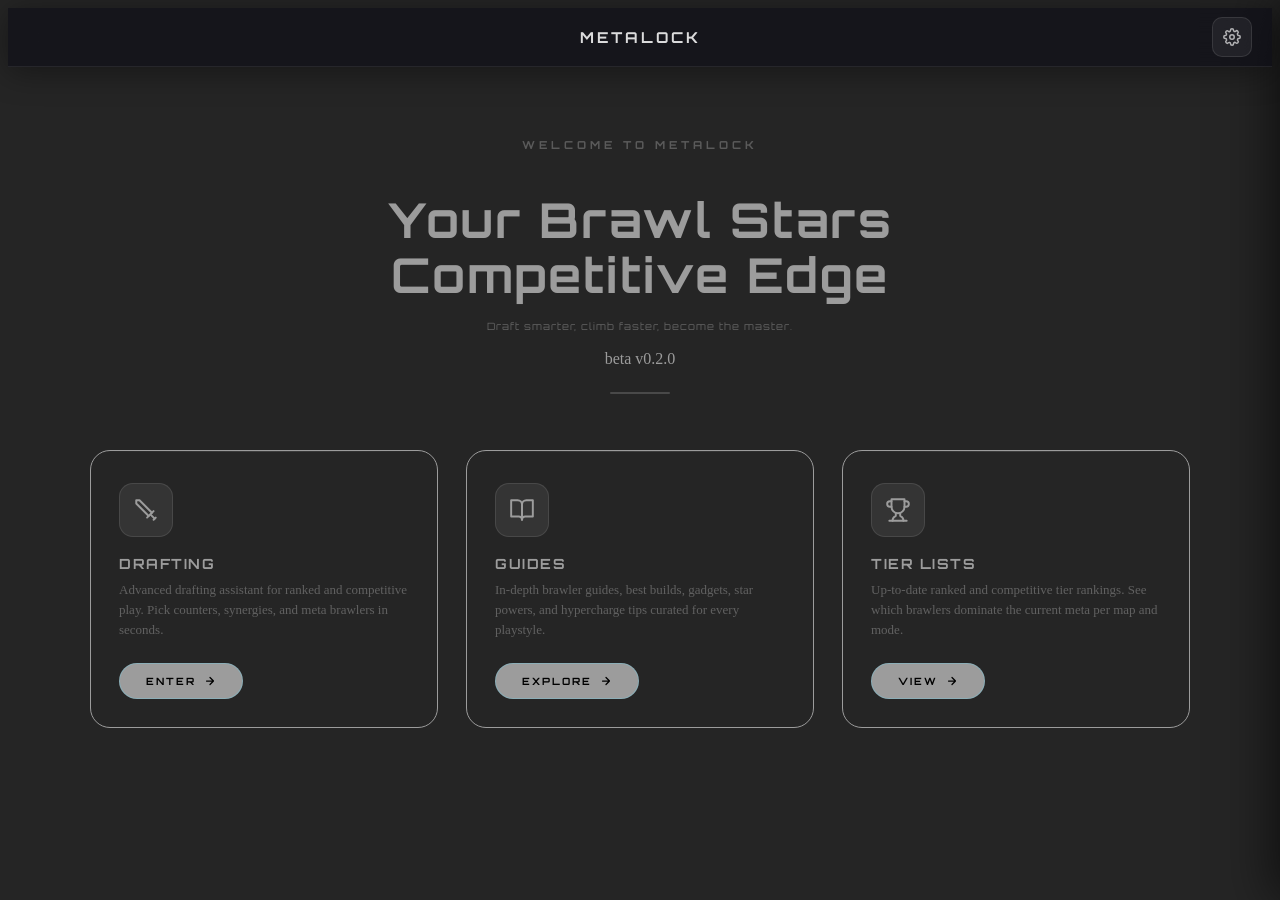
<file: Index.html>
<!DOCTYPE html>
<html lang="en">
<head>
    <meta charset="UTF-8">
    <meta name="viewport" content="width=device-width, initial-scale=1.0">
    <title>MetaLock App</title>

    <link href="https://fonts.googleapis.com/css2?family=Orbitron:wght@600;700&family=Inter:wght@400;600;700&display=swap" rel="stylesheet">

    <link rel="stylesheet" href="StyleCSS/Themes.css">
    <link rel="stylesheet" href="StyleCSS/Index.css">
</head>

<body class="theme-dark">

    <nav id="glassNav">
        <div id="navSpacer"></div>
        <span id="navTitle">MetaLock</span>
        <button id="navGear" aria-label="Settings" title="Settings">
            <svg width="18" height="18" viewBox="0 0 24 24" fill="none" stroke="currentColor" stroke-width="2" stroke-linecap="round" stroke-linejoin="round">
                <circle cx="12" cy="12" r="3"/>
                <path d="M19.4 15a1.65 1.65 0 0 0 .33 1.82l.06.06a2 2 0 0 1-2.83 2.83l-.06-.06a1.65 1.65 0 0 0-1.82-.33 1.65 1.65 0 0 0-1 1.51V21a2 2 0 0 1-4 0v-.09A1.65 1.65 0 0 0 9 19.4a1.65 1.65 0 0 0-1.82.33l-.06.06a2 2 0 0 1-2.83-2.83l.06-.06A1.65 1.65 0 0 0 4.68 15a1.65 1.65 0 0 0-1.51-1H3a2 2 0 0 1 0-4h.09A1.65 1.65 0 0 0 4.6 9a1.65 1.65 0 0 0-.33-1.82l-.06-.06a2 2 0 0 1 2.83-2.83l.06.06A1.65 1.65 0 0 0 9 4.68a1.65 1.65 0 0 0 1-1.51V3a2 2 0 0 1 4 0v.09a1.65 1.65 0 0 0 1 1.51 1.65 1.65 0 0 0 1.82-.33l.06-.06a2 2 0 0 1 2.83 2.83l-.06.06A1.65 1.65 0 0 0 19.4 9a1.65 1.65 0 0 0 1.51 1H21a2 2 0 0 1 0 4h-.09a1.65 1.65 0 0 0-1.51 1z"/>
            </svg>
        </button>
    </nav>

    <div id="settingsOverlay"></div>

    <aside id="settingsDrawer" role="dialog" aria-label="Settings">
        <div class="drawer-header">
            <span class="drawer-header-title">SETTINGS</span>
            <button id="drawerClose" aria-label="Close settings">
                <svg width="16" height="16" viewBox="0 0 16 16" fill="none">
                    <path d="M3 3L13 13M13 3L3 13" stroke="currentColor" stroke-width="2" stroke-linecap="round"/>
                </svg>
            </button>
        </div>

        <div class="drawer-section">
            <div class="drawer-section-label">Theme</div>
            <div class="theme-swatches">
                <div class="theme-swatch active" data-theme="theme-dark">
                    <span class="swatch-dot"></span>Dark
                </div>
                <div class="theme-swatch" data-theme="theme-light">
                    <span class="swatch-dot"></span>Light
                </div>
                <div class="theme-swatch" data-theme="theme-red">
                    <span class="swatch-dot"></span>Red
                </div>
                <div class="theme-swatch" data-theme="theme-blue">
                    <span class="swatch-dot"></span>Blue
                </div>
            </div>
        </div>

        <div class="drawer-divider"></div>

        <div class="drawer-section">
            <div class="drawer-section-label">Display</div>

            <div class="setting-row">
                <div>
                    <div class="setting-row-label">Reduced Motion</div>
                    <div class="setting-row-desc">Disable animations</div>
                </div>
                <label class="pill-toggle">
                    <input type="checkbox" id="toggleMotion">
                    <span class="pill-track"></span>
                </label>
            </div>

            <div class="setting-row">
                <div>
                    <div class="setting-row-label">Compact Cards</div>
                    <div class="setting-row-desc">Smaller feature cards</div>
                </div>
                <label class="pill-toggle">
                    <input type="checkbox" id="toggleCompact">
                    <span class="pill-track"></span>
                </label>
            </div>
        </div>

        <div class="drawer-divider"></div>

        <div class="drawer-section">
            <div class="drawer-section-label">About</div>
            <div class="setting-row">
                <div>
                    <div class="setting-row-label">MetaLock</div>
                    <div class="setting-row-desc">Brawl Stars companion app</div>
                </div>
            </div>
        </div>
    </aside>

    <section class="hero-section">
        <p class="hero-greeting">Welcome to MetaLock</p>
        <h1 class="hero-title">Your Brawl Stars<br>Competitive Edge</h1>
        <p class="hero-subtitle">
            Draft smarter, climb faster, become the master.
        </p>
        <p>beta v0.2.0</p>
        <div class="hero-divider"></div>
    </section>

    <main class="dashboard-grid">

        <div class="feature-card">
            <div class="card-icon">
                <svg width="26" height="26" viewBox="0 0 24 24" fill="none" stroke="currentColor" stroke-width="1.8" stroke-linecap="round" stroke-linejoin="round">
                    <path d="M14.5 17.5L3 6V3h3l11.5 11.5"/>
                    <path d="M13 19l6-6"/>
                    <path d="M16 16l4 4"/>
                    <path d="M19 21l2-2"/>
                </svg>
            </div>
            <h2>Drafting</h2>
            <p>Advanced drafting assistant for ranked and competitive play. Pick counters, synergies, and meta brawlers in seconds.</p>
            <button class="primary-btn" onclick="goToDrafting()">
                Enter
                <svg width="12" height="12" viewBox="0 0 24 24" fill="none" stroke="currentColor" stroke-width="2.5" stroke-linecap="round" stroke-linejoin="round"><path d="M5 12h14M12 5l7 7-7 7"/></svg>
            </button>
        </div>

        <div class="feature-card">
            <div class="card-icon">
                <svg width="26" height="26" viewBox="0 0 24 24" fill="none" stroke="currentColor" stroke-width="1.8" stroke-linecap="round" stroke-linejoin="round">
                    <path d="M2 3h6a4 4 0 0 1 4 4v14a3 3 0 0 0-3-3H2z"/>
                    <path d="M22 3h-6a4 4 0 0 0-4 4v14a3 3 0 0 1 3-3h7z"/>
                </svg>
            </div>
            <h2>Guides</h2>
            <p>In-depth brawler guides, best builds, gadgets, star powers, and hypercharge tips curated for every playstyle.</p>
            <button class="primary-btn" onclick="">
                Explore
                <svg width="12" height="12" viewBox="0 0 24 24" fill="none" stroke="currentColor" stroke-width="2.5" stroke-linecap="round" stroke-linejoin="round"><path d="M5 12h14M12 5l7 7-7 7"/></svg>
            </button>
        </div>

        <div class="feature-card">
            <div class="card-icon">
                <svg width="26" height="26" viewBox="0 0 24 24" fill="none" stroke="currentColor" stroke-width="1.8" stroke-linecap="round" stroke-linejoin="round">
                    <path d="M6 9H4.5a2.5 2.5 0 0 1 0-5H6"/>
                    <path d="M18 9h1.5a2.5 2.5 0 0 0 0-5H18"/>
                    <path d="M4 22h16"/>
                    <path d="M10 14.66V17c0 .55-.47.98-.97 1.21C7.85 18.75 7 20.24 7 22"/>
                    <path d="M14 14.66V17c0 .55.47.98.97 1.21C16.15 18.75 17 20.24 17 22"/>
                    <path d="M18 2H6v7a6 6 0 0 0 12 0V2z"/>
                </svg>
            </div>
            <h2>Tier Lists</h2>
            <p>Up-to-date ranked and competitive tier rankings. See which brawlers dominate the current meta per map and mode.</p>
            <button class="primary-btn" onclick="goToTierLists()">
                View
                <svg width="12" height="12" viewBox="0 0 24 24" fill="none" stroke="currentColor" stroke-width="2.5" stroke-linecap="round" stroke-linejoin="round"><path d="M5 12h14M12 5l7 7-7 7"/></svg>
            </button>
        </div>

    </main>

    <script src="JS_scripts/ThemeManager.js"></script>
    <script src="JS_scripts/Navigation.js"></script>

    <script>
    (function () {
        const THEMES = ["theme-dark","theme-light","theme-red","theme-blue"];
        const LS_KEY = "bsTierSettings_v1";

        let settings = { theme:"theme-dark", accent:"#5ddcff", compact:false, motion:false };
        try {
            const s = JSON.parse(localStorage.getItem(LS_KEY));
            if (s) settings = Object.assign(settings, s);
        } catch {}

        function saveSettings() {
            try { localStorage.setItem(LS_KEY, JSON.stringify(settings)); } catch {}
        }

        function applyAccent(color) {
            const style = document.getElementById("accentStyle") || document.createElement("style");
            style.id = "accentStyle";
            style.textContent = `
                .pill-toggle input:checked + .pill-track { background:${color}33; border-color:${color}66; }
                .pill-toggle input:checked + .pill-track::after { background:${color}; }
                .primary-btn { border-color: ${color}44; }
                .primary-btn:hover { box-shadow: 0 0 22px ${color}66, 0 0 45px ${color}28; border-color: ${color}99; }
            `;
            document.head.appendChild(style);
        }

        function applyCompact(on) {
            document.body.classList.toggle("compact-mode", on);
        }

        function applyMotion(on) {
            const style = document.getElementById("motionStyle") || document.createElement("style");
            style.id = "motionStyle";
            style.textContent = on ? `*, *::before, *::after { transition: none !important; animation: none !important; }` : "";
            document.head.appendChild(style);
        }

        function applyAll() {
            THEMES.forEach(t => document.body.classList.remove(t));
            document.body.classList.add(settings.theme);
            applyAccent(settings.accent);
            applyCompact(settings.compact);
            applyMotion(settings.motion);

            document.querySelectorAll(".theme-swatch").forEach(el =>
                el.classList.toggle("active", el.dataset.theme === settings.theme));
            document.getElementById("toggleCompact").checked = settings.compact;
            document.getElementById("toggleMotion").checked  = settings.motion;
        }

        const gear    = document.getElementById("navGear");
        const drawer  = document.getElementById("settingsDrawer");
        const overlay = document.getElementById("settingsOverlay");
        const closeBtn= document.getElementById("drawerClose");

        function openDrawer()  { drawer.classList.add("open");    overlay.classList.add("visible");    gear.classList.add("open"); }
        function closeDrawer() { drawer.classList.remove("open"); overlay.classList.remove("visible"); gear.classList.remove("open"); }

        gear.addEventListener("click", () => drawer.classList.contains("open") ? closeDrawer() : openDrawer());
        overlay.addEventListener("click", closeDrawer);
        closeBtn.addEventListener("click", closeDrawer);

        document.querySelectorAll(".theme-swatch").forEach(el => {
            el.addEventListener("click", () => {
                THEMES.forEach(t => document.body.classList.remove(t));
                document.body.classList.add(el.dataset.theme);
                document.querySelectorAll(".theme-swatch").forEach(s => s.classList.remove("active"));
                el.classList.add("active");
                settings.theme = el.dataset.theme;
                saveSettings();
            });
        });

        document.getElementById("toggleCompact").addEventListener("change", function () {
            settings.compact = this.checked;
            applyCompact(this.checked);
            saveSettings();
        });

        document.getElementById("toggleMotion").addEventListener("change", function () {
            settings.motion = this.checked;
            applyMotion(this.checked);
            saveSettings();
        });

        if (document.readyState === "loading") {
            document.addEventListener("DOMContentLoaded", applyAll);
        } else {
            applyAll();
        }
    })();
    </script>

</body>
</html>
</file>
<file: StyleCSS/Themes.css>
body.theme-dark {
    background: #252525;
    color: #9c9c9c;
}

.theme-dark .feature-card {
    background: #252525;
    border: 1px solid #9c9c9c;
}

.theme-dark .primary-btn {
    background: #9c9c9c;
}

body.theme-light {
    background: #f3f4f6;
    color: #111;
}

.theme-light .feature-card {
    background: white;
    border: 1px solid #ddd;
}

.theme-light .primary-btn {
    background: #b8b8b8;
}

body.theme-red {
    background: #1d1d1d;
    color: #ff2b2b;
}

.theme-red .feature-card {
    background: #1d1d1d;
    border: 1px solid #ff2b2b;
}

.theme-red .primary-btn {
    background: #ff2b2b;
    color: #1d1d1d;
}

body.theme-blue {
    background: #2f3031;
    color: #00aaff;
}

.theme-blue .feature-card {
    background: #2f3031;
    border: 1px solid #00aaff;
}

.theme-blue .primary-btn {
    background: #00aaff;
    color: black;
}

.theme-dark .feature-card:hover {
    box-shadow: 0 12px 40px rgba(93, 220, 255, 0.12);
}
.theme-dark .primary-btn:hover {
    box-shadow: 0 0 20px rgba(156, 156, 156, 0.55), 0 0 40px rgba(156, 156, 156, 0.2);
    border-color: rgba(156, 156, 156, 0.6);
}
.theme-dark .card-icon:hover,
.theme-dark .feature-card:hover .card-icon {
    box-shadow: 0 0 18px rgba(93, 220, 255, 0.3);
}

.theme-light .feature-card:hover {
    box-shadow: 0 12px 40px rgba(0, 0, 0, 0.1);
}
.theme-light .primary-btn:hover {
    box-shadow: 0 0 20px rgba(100, 100, 140, 0.4), 0 0 40px rgba(100, 100, 140, 0.15);
    border-color: rgba(100, 100, 140, 0.5);
}
.theme-light .card-icon {
    background: rgba(0,0,0,0.05);
    border-color: rgba(0,0,0,0.1);
}

.theme-red .feature-card:hover {
    box-shadow: 0 12px 40px rgba(255, 43, 43, 0.2);
}
.theme-red .primary-btn:hover {
    box-shadow: 0 0 24px rgba(255, 43, 43, 0.65), 0 0 50px rgba(255, 43, 43, 0.25);
    border-color: rgba(255, 43, 43, 0.7);
}
.theme-red .card-icon {
    background: rgba(255, 43, 43, 0.1);
    border-color: rgba(255, 43, 43, 0.2);
    color: #ff2b2b;
}
.theme-red .feature-card:hover .card-icon {
    box-shadow: 0 0 20px rgba(255, 43, 43, 0.4);
}

.theme-blue .feature-card:hover {
    box-shadow: 0 12px 40px rgba(0, 170, 255, 0.2);
}
.theme-blue .primary-btn:hover {
    box-shadow: 0 0 24px rgba(0, 170, 255, 0.65), 0 0 50px rgba(0, 170, 255, 0.25);
    border-color: rgba(0, 170, 255, 0.7);
}
.theme-blue .card-icon {
    background: rgba(0, 170, 255, 0.1);
    border-color: rgba(0, 170, 255, 0.2);
    color: #00aaff;
}
.theme-blue .feature-card:hover .card-icon {
    box-shadow: 0 0 20px rgba(0, 170, 255, 0.4);
}

.theme-dark  .hero-divider { background: #9c9c9c; }
.theme-light .hero-divider { background: #111; }
.theme-red   .hero-divider { background: #ff2b2b; }
.theme-blue  .hero-divider { background: #00aaff; }
</file>
<file: StyleCSS/Index.css>
.top-bar { display: none; }

#glassNav {
    position: sticky;
    top: 0;
    z-index: 200;
    display: flex;
    align-items: center;
    justify-content: space-between;
    padding: 0 20px;
    height: 58px;
    background: rgba(10, 10, 20, 0.55);
    backdrop-filter: blur(18px) saturate(180%);
    -webkit-backdrop-filter: blur(18px) saturate(180%);
    border-bottom: 1px solid rgba(255, 255, 255, 0.07);
    box-shadow: 0 4px 32px rgba(0, 0, 0, 0.4);
}

#navSpacer {
    width: 40px;
    height: 40px;
    flex-shrink: 0;
}

#navTitle {
    font-family: 'Orbitron', sans-serif;
    font-size: 15px;
    font-weight: 700;
    letter-spacing: 3px;
    color: rgba(255,255,255,0.85);
    text-transform: uppercase;
    user-select: none;
    position: absolute;
    left: 50%;
    transform: translateX(-50%);
}

#navGear {
    background: rgba(255,255,255,0.06);
    border: 1px solid rgba(255,255,255,0.1);
    border-radius: 10px;
    width: 40px;
    height: 40px;
    display: flex;
    align-items: center;
    justify-content: center;
    cursor: pointer;
    transition: background 0.2s, transform 0.4s, border-color 0.2s;
    color: rgba(255,255,255,0.65);
    flex-shrink: 0;
}

#navGear:hover {
    background: rgba(255,255,255,0.12);
    color: #fff;
    border-color: rgba(255,255,255,0.22);
}

#navGear.open {
    transform: rotate(60deg);
    background: rgba(255,255,255,0.12);
    color: #fff;
}

#settingsOverlay {
    display: none;
    position: fixed;
    inset: 0;
    z-index: 190;
    background: rgba(0,0,0,0);
    transition: background 0.3s;
}
#settingsOverlay.visible {
    display: block;
    background: rgba(0,0,0,0.35);
}

#settingsDrawer {
    position: fixed;
    top: 0;
    right: 0;
    height: 100vh;
    width: 300px;
    max-width: 88vw;
    z-index: 195;
    background: rgba(14, 14, 26, 0.82);
    backdrop-filter: blur(24px) saturate(160%);
    -webkit-backdrop-filter: blur(24px) saturate(160%);
    border-left: 1px solid rgba(255,255,255,0.08);
    box-shadow: -8px 0 48px rgba(0,0,0,0.6);
    transform: translateX(100%);
    transition: transform 0.35s cubic-bezier(0.22, 1, 0.36, 1);
    display: flex;
    flex-direction: column;
    overflow-y: auto;
}

#settingsDrawer.open { transform: translateX(0); }

.drawer-header {
    display: flex;
    align-items: center;
    justify-content: space-between;
    padding: 18px 20px 14px;
    border-bottom: 1px solid rgba(255,255,255,0.07);
}

.drawer-header-title {
    font-family: 'Orbitron', sans-serif;
    font-size: 13px;
    font-weight: 700;
    letter-spacing: 2px;
    color: rgba(255,255,255,0.7);
}

#drawerClose {
    background: none;
    border: none;
    color: rgba(255,255,255,0.4);
    cursor: pointer;
    padding: 4px;
    border-radius: 6px;
    transition: color 0.2s, background 0.2s;
    display: flex;
    align-items: center;
}

#drawerClose:hover { color: #fff; background: rgba(255,255,255,0.08); }

.drawer-section { padding: 20px 20px 4px; }

.drawer-section-label {
    font-family: 'Orbitron', sans-serif;
    font-size: 9px;
    font-weight: 700;
    letter-spacing: 2.5px;
    color: rgba(255,255,255,0.25);
    text-transform: uppercase;
    margin-bottom: 12px;
}

.theme-swatches {
    display: grid;
    grid-template-columns: 1fr 1fr;
    gap: 8px;
}

.theme-swatch {
    border-radius: 10px;
    padding: 10px 12px;
    cursor: pointer;
    border: 2px solid transparent;
    transition: border-color 0.2s, transform 0.15s;
    display: flex;
    align-items: center;
    gap: 10px;
    font-family: 'Orbitron', sans-serif;
    font-size: 10px;
    font-weight: 700;
    letter-spacing: 1px;
}
.theme-swatch:hover { transform: scale(1.03); }
.theme-swatch.active { border-color: rgba(255,255,255,0.55); }

.theme-swatch[data-theme="theme-dark"]  { background: rgba(20,20,35,0.9);    color: rgba(255,255,255,0.7); }
.theme-swatch[data-theme="theme-light"] { background: rgba(240,240,248,0.9); color: rgba(30,30,50,0.8); }
.theme-swatch[data-theme="theme-red"]   { background: rgba(60,10,10,0.9);    color: rgba(255,140,140,0.9); }
.theme-swatch[data-theme="theme-blue"]  { background: rgba(10,20,60,0.9);    color: rgba(100,180,255,0.9); }

.swatch-dot {
    width: 12px;
    height: 12px;
    border-radius: 50%;
    flex-shrink: 0;
}
.theme-swatch[data-theme="theme-dark"]  .swatch-dot { background: #7b7b9e; }
.theme-swatch[data-theme="theme-light"] .swatch-dot { background: #b0b0d0; }
.theme-swatch[data-theme="theme-red"]   .swatch-dot { background: #ee1b1b; }
.theme-swatch[data-theme="theme-blue"]  .swatch-dot { background: #0088ff; }

.drawer-divider {
    height: 1px;
    background: rgba(255,255,255,0.06);
    margin: 8px 20px;
}

.setting-row {
    display: flex;
    align-items: center;
    justify-content: space-between;
    padding: 11px 0;
    border-bottom: 1px solid rgba(255,255,255,0.04);
}

.setting-row:last-child { border-bottom: none; }

.setting-row-label {
    font-family: 'Orbitron', sans-serif;
    font-size: 10px;
    font-weight: 700;
    letter-spacing: 1px;
    color: rgba(255,255,255,0.55);
}
.setting-row-desc {
    font-family: 'Orbitron', sans-serif;
    font-size: 8px;
    letter-spacing: 0.5px;
    color: rgba(255,255,255,0.2);
    margin-top: 2px;
}

.pill-toggle {
    position: relative;
    width: 40px;
    height: 22px;
    flex-shrink: 0;
}
.pill-toggle input { opacity: 0; width: 0; height: 0; }
.pill-track {
    position: absolute;
    inset: 0;
    border-radius: 11px;
    background: rgba(255,255,255,0.1);
    border: 1px solid rgba(255,255,255,0.12);
    cursor: pointer;
    transition: background 0.25s;
}
.pill-track::after {
    content: '';
    position: absolute;
    left: 3px;
    top: 50%;
    transform: translateY(-50%);
    width: 14px;
    height: 14px;
    border-radius: 50%;
    background: rgba(255,255,255,0.4);
    transition: left 0.25s, background 0.25s;
}
.pill-toggle input:checked + .pill-track {
    background: rgba(93,220,255,0.25);
    border-color: rgba(93,220,255,0.4);
}
.pill-toggle input:checked + .pill-track::after {
    left: calc(100% - 17px);
    background: #5ddcff;
}

.accent-pips {
    display: flex;
    gap: 8px;
    flex-wrap: wrap;
    margin-top: 2px;
}
.accent-pip {
    width: 22px;
    height: 22px;
    border-radius: 50%;
    cursor: pointer;
    border: 2px solid transparent;
    transition: transform 0.15s, border-color 0.15s;
}
.accent-pip:hover { transform: scale(1.2); }
.accent-pip.active { border-color: #fff; transform: scale(1.15); }

.rank-icon {
    width: 60px;
    cursor: pointer;
    transition: 0.2s ease;
    border-radius: 12px;
}
.rank-icon:hover {
    transform: scale(1.1);
    box-shadow: 0 0 15px rgba(255,255,255,0.3);
}

.rank-grid {
    display: flex;
    justify-content: center;
    align-items: center;
    gap: 25px;
}

.rank-icon {
    width: 76px;
    height: 70px;
    object-fit: contain;
    cursor: pointer;
    transition: transform 0.2s ease, box-shadow 0.2s ease;
}
.rank-icon:hover  { transform: scale(1.15); }
.rank-icon:active { transform: scale(1.22); }
.rank-icon.selected { transform: scale(1.18); }

.rank-title {
    text-align: center;
    margin-top: 40px;
    margin-bottom: 40px;
    font-size: 42px;
    font-family: 'Orbitron', sans-serif;
    font-weight: 700;
    letter-spacing: 2px;
    transition: color 0.3s ease;
    text-shadow:
        -1px -1px 0 #000,  1px -1px 0 #000,
        -1px  1px 0 #000,  1px  1px 0 #000,
        -3px -3px 0 #fff,  3px -3px 0 #fff,
        -3px  3px 0 #fff,  3px  3px 0 #fff;
}

.rank-wrapper {
    display: flex;
    justify-content: center;
    width: 100%;
    margin-top: 60px;
}

.hero-section {
    text-align: center;
    padding: 60px 40px 20px;
    position: relative;
}

.hero-greeting {
    font-family: 'Orbitron', sans-serif;
    font-size: 11px;
    font-weight: 700;
    letter-spacing: 4px;
    text-transform: uppercase;
    opacity: 0.45;
    margin-bottom: 12px;
}

.hero-title {
    font-family: 'Orbitron', sans-serif;
    font-size: clamp(28px, 5vw, 48px);
    font-weight: 700;
    letter-spacing: 2px;
    margin-bottom: 16px;
    line-height: 1.15;
}

.hero-subtitle {
    font-size: 15px;
    opacity: 0.5;
    max-width: 480px;
    margin: 0 auto 12px;
    line-height: 1.6;
    font-family: 'Orbitron', sans-serif;
    font-size: 10px;
    letter-spacing: 1px;
}

.hero-divider {
    width: 60px;
    height: 2px;
    margin: 24px auto 0;
    border-radius: 2px;
    opacity: 0.3;
}

.dashboard-grid {
    display: grid;
    grid-template-columns: repeat(auto-fit, minmax(280px, 1fr));
    gap: 28px;
    padding: 36px 40px 60px;
    max-width: 1100px;
    margin: 0 auto;
}

.feature-card {
    padding: 32px 28px 28px;
    border-radius: 20px;
    backdrop-filter: blur(12px);
    transition: transform 0.3s ease, box-shadow 0.3s ease;
    display: flex;
    flex-direction: column;
    align-items: flex-start;
    position: relative;
    overflow: hidden;
}

.feature-card::before {
    content: '';
    position: absolute;
    top: 0; left: 0; right: 0;
    height: 1px;
    background: linear-gradient(90deg, transparent, rgba(255,255,255,0.12), transparent);
}

.feature-card:hover {
    transform: translateY(-6px);
}

.card-icon {
    width: 52px;
    height: 52px;
    border-radius: 14px;
    display: flex;
    align-items: center;
    justify-content: center;
    margin-bottom: 18px;
    font-size: 24px;
    background: rgba(255,255,255,0.07);
    border: 1px solid rgba(255,255,255,0.1);
    transition: transform 0.3s ease, box-shadow 0.3s ease;
    flex-shrink: 0;
}

.feature-card:hover .card-icon {
    transform: scale(1.08) rotate(-4deg);
}

.feature-card h2 {
    font-family: 'Orbitron', sans-serif;
    font-size: 14px;
    font-weight: 700;
    letter-spacing: 1.5px;
    margin: 0 0 8px;
    text-transform: uppercase;
}

.feature-card p {
    font-size: 13px;
    opacity: 0.5;
    line-height: 1.55;
    margin: 0;
    flex: 1;
}

.primary-btn {
    margin-top: 22px;
    padding: 11px 26px;
    border-radius: 30px;
    border: 1px solid rgba(255,255,255,0.15);
    font-family: 'Orbitron', sans-serif;
    font-size: 10px;
    font-weight: 700;
    letter-spacing: 2px;
    text-transform: uppercase;
    cursor: pointer;
    position: relative;
    transition: transform 0.2s ease, box-shadow 0.3s ease, border-color 0.3s ease;
    display: inline-flex;
    align-items: center;
    gap: 8px;
}

.primary-btn:hover {
    transform: translateY(-2px) scale(1.03);
}

.primary-btn:active {
    transform: translateY(0) scale(0.98);
}

body.compact-mode .card-icon {
    display: none;
}
body.compact-mode .feature-card {
    padding: 16px 18px !important;
}
body.compact-mode .feature-card h2 {
    font-size: 1.1rem !important;
}
body.compact-mode .feature-card p {
    font-size: 0.82rem !important;
}
</file>
